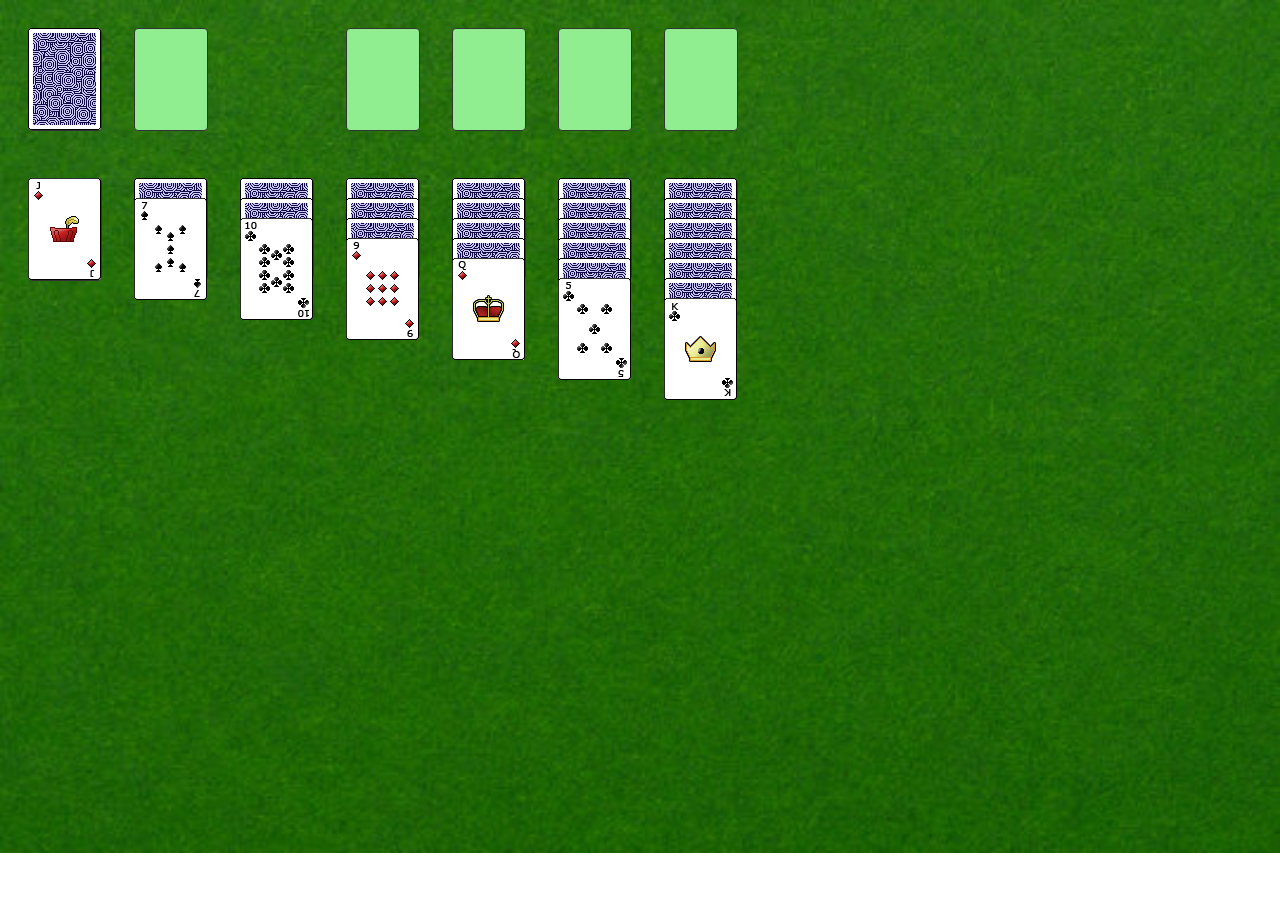
<file: index.html>
<!DOCTYPE html>
<html lang="en">
<head>
  <meta   charset="UTF-8">
  <meta   name="viewport" content="width=device-width, initial-scale=2.0">
  <meta   http-equiv="content-type" content="text/html; charset=UTF-8" />
  <meta   name="keywords" content="cards, solitaire, klondike, canfield" />
  <meta   name="description" content="Play solitaire online for free.">
  <link   rel="StyleSheet" href="include/cards.css" type="text/css"/>
  <script src="include/util.js"     defer></script>
  <script src="include/player.js"   defer></script>
  <script src="include/game.js"     defer></script>
  <script src="include/model.js"    defer></script>
  <script src="include/view.js"     defer></script>
  <script src="include/control.js"  defer></script>
  <script>
  window.onload = function() {
    model   = new KlondikeModel();
    view    = new KlondikeView();
    control = new KlondikeController(model, view);
  };
  </script>
</head>
<body id="bodyId">
<div id="content">
</div>
</body>
</html>
</file>
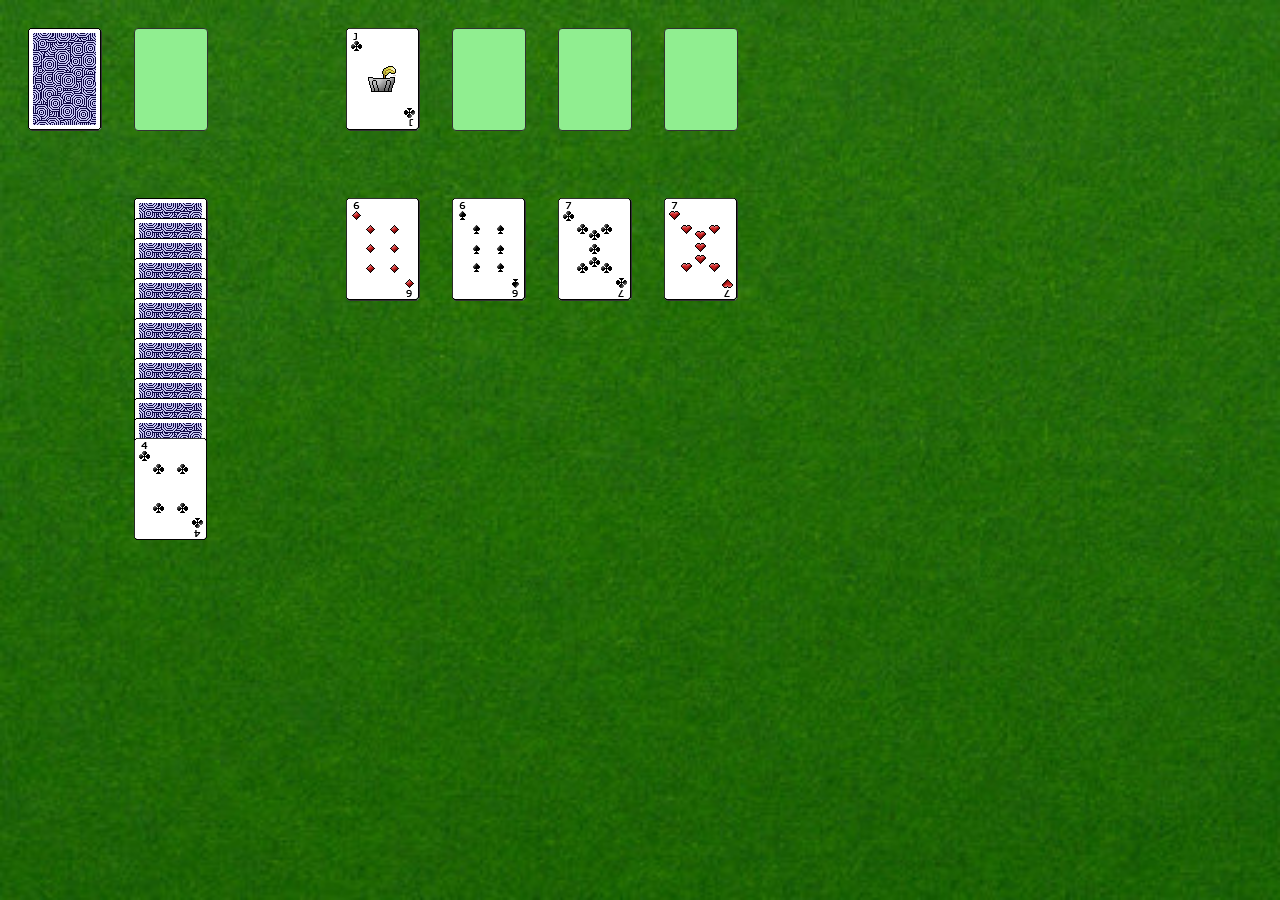
<file: canfield.html>
<html>
<head>
<link   rel="StyleSheet" href="include/cards.css" type="text/css"/>
<script src="include/util.js"    defer></script>
<script src="include/player.js"  defer></script>
<script src="include/game.js"    defer></script>
<script src="include/model.js"   defer></script>
<script src="include/view.js"    defer></script>
<script src="include/control.js" defer></script>
<script>
window.onload = function() {
  model   = new CanfieldModel();
  view    = new CanfieldView();
  control = new CanfieldController(model, view);
};
</script>
</head>
<body id="bodyId">
<div id="content">
</div>
</body>
</html>
</file>
<file: include/cards.css>
.deck {
  position : absolute;
  width : 73px;
  height : 102px;
  background : url('./images/spacer.gif');
  background-repeat : no-repeat;
}

.card {
  position : absolute;
  width : 73px;
  height : 102px;
}

.board {
  position:relative;
  top:5px;
 left:5px;
}

.no-drop-cursor {
  cursor: none !important;
}

#bodyId {
  background-size: cover;
  background-repeat: no-repeat;
  background-image: url('./images/background.jpg');
}
</file>
